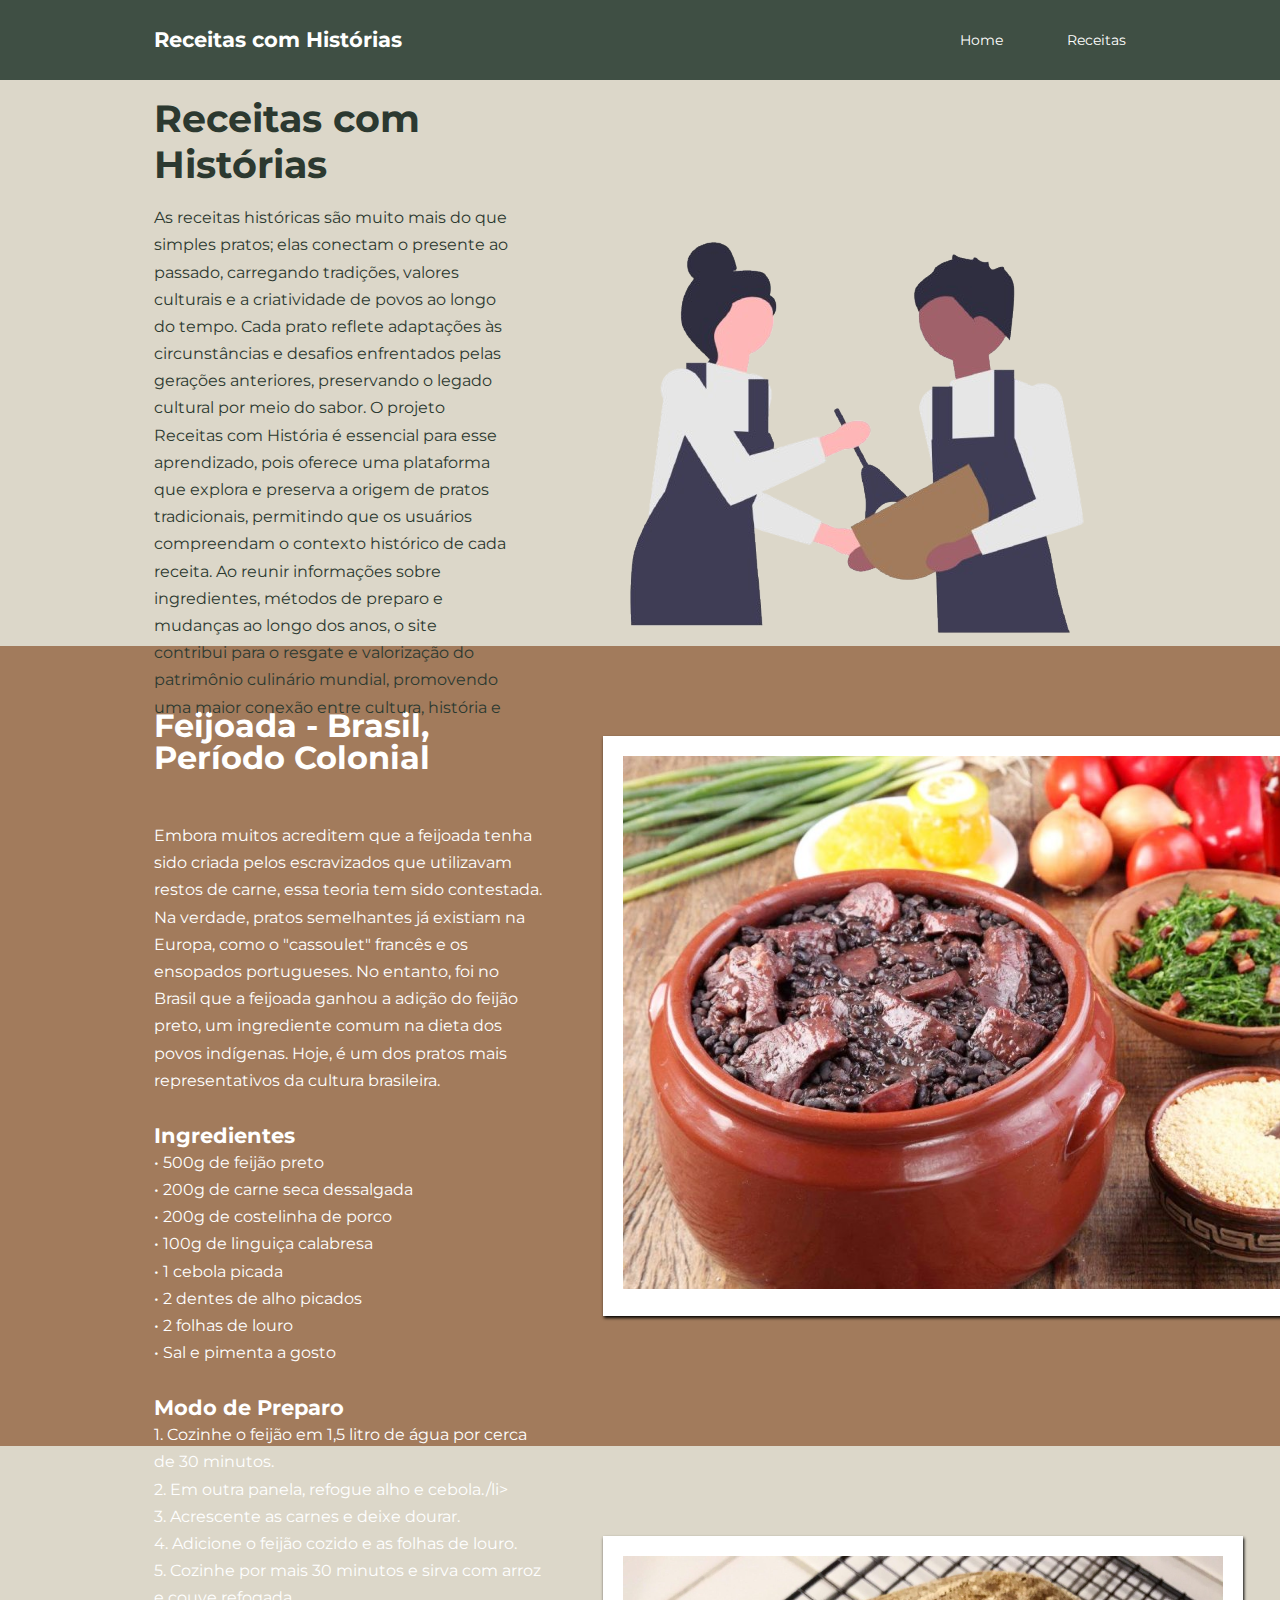
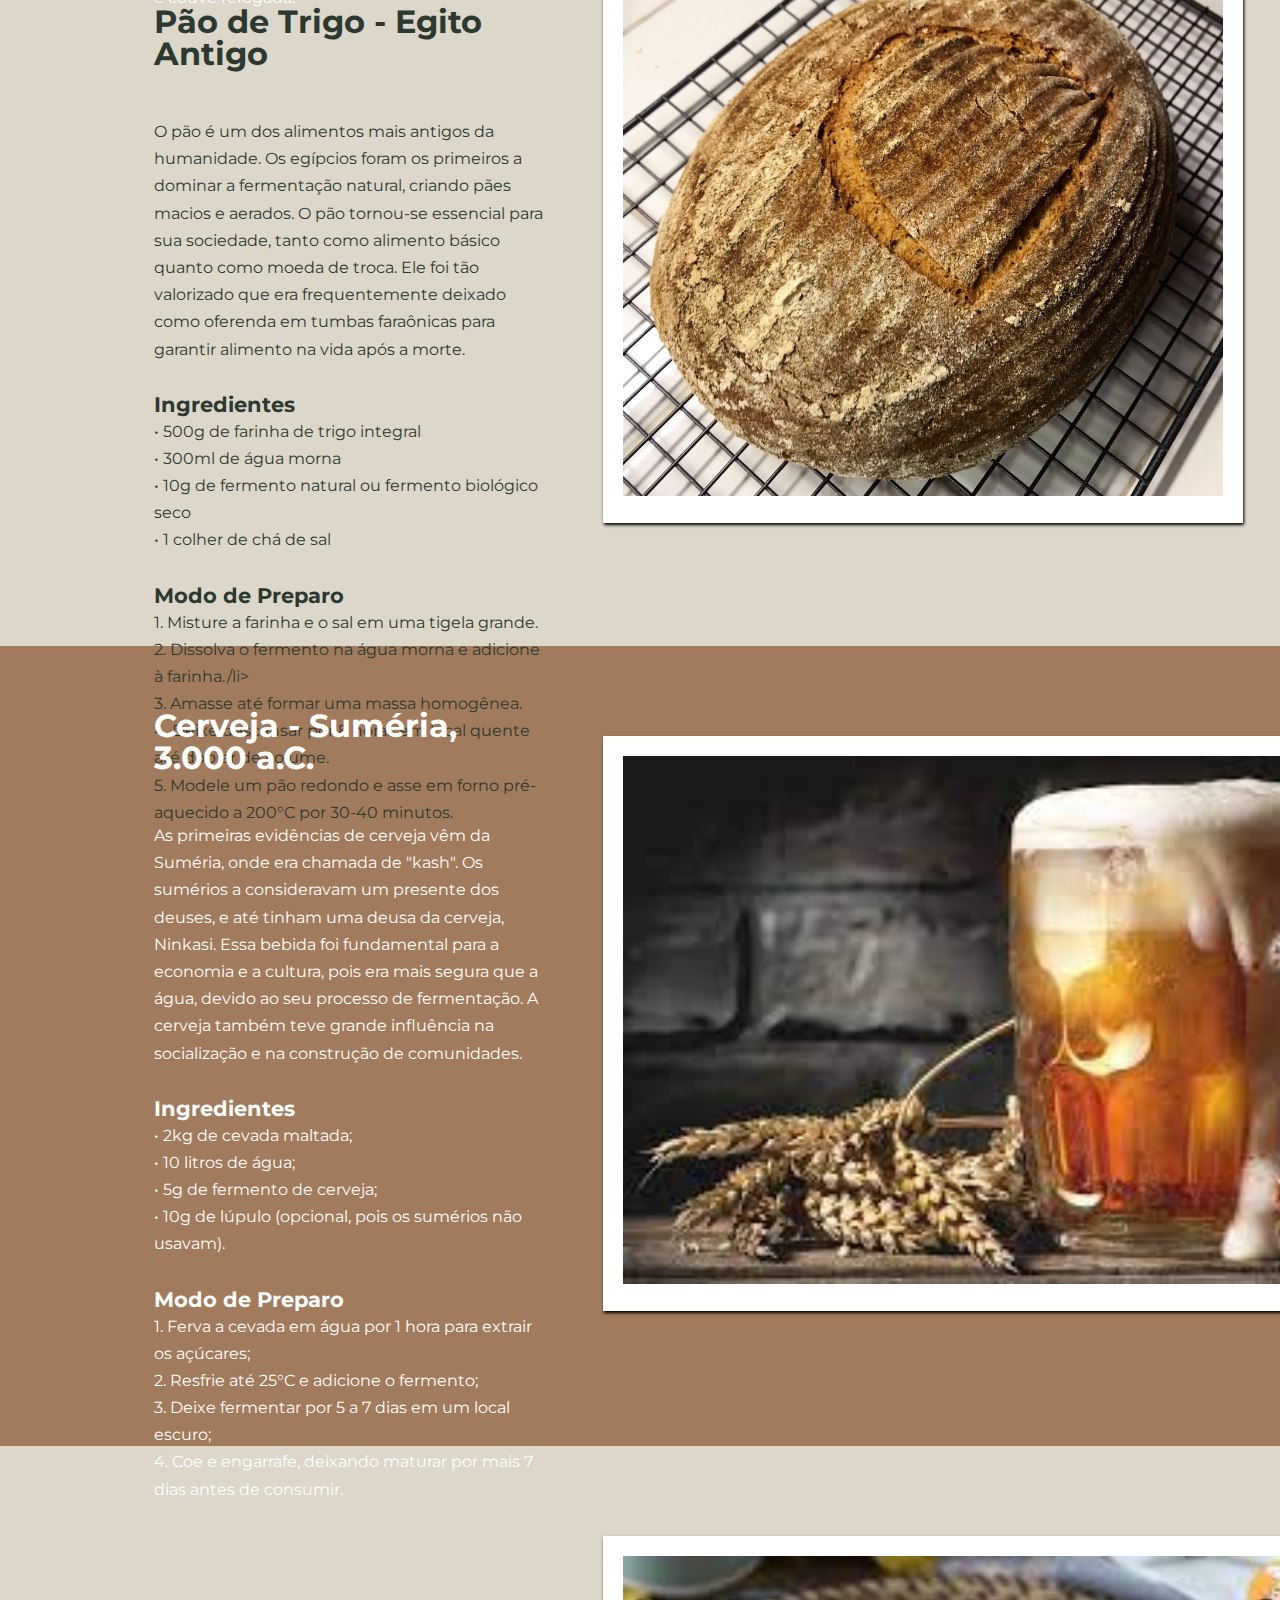
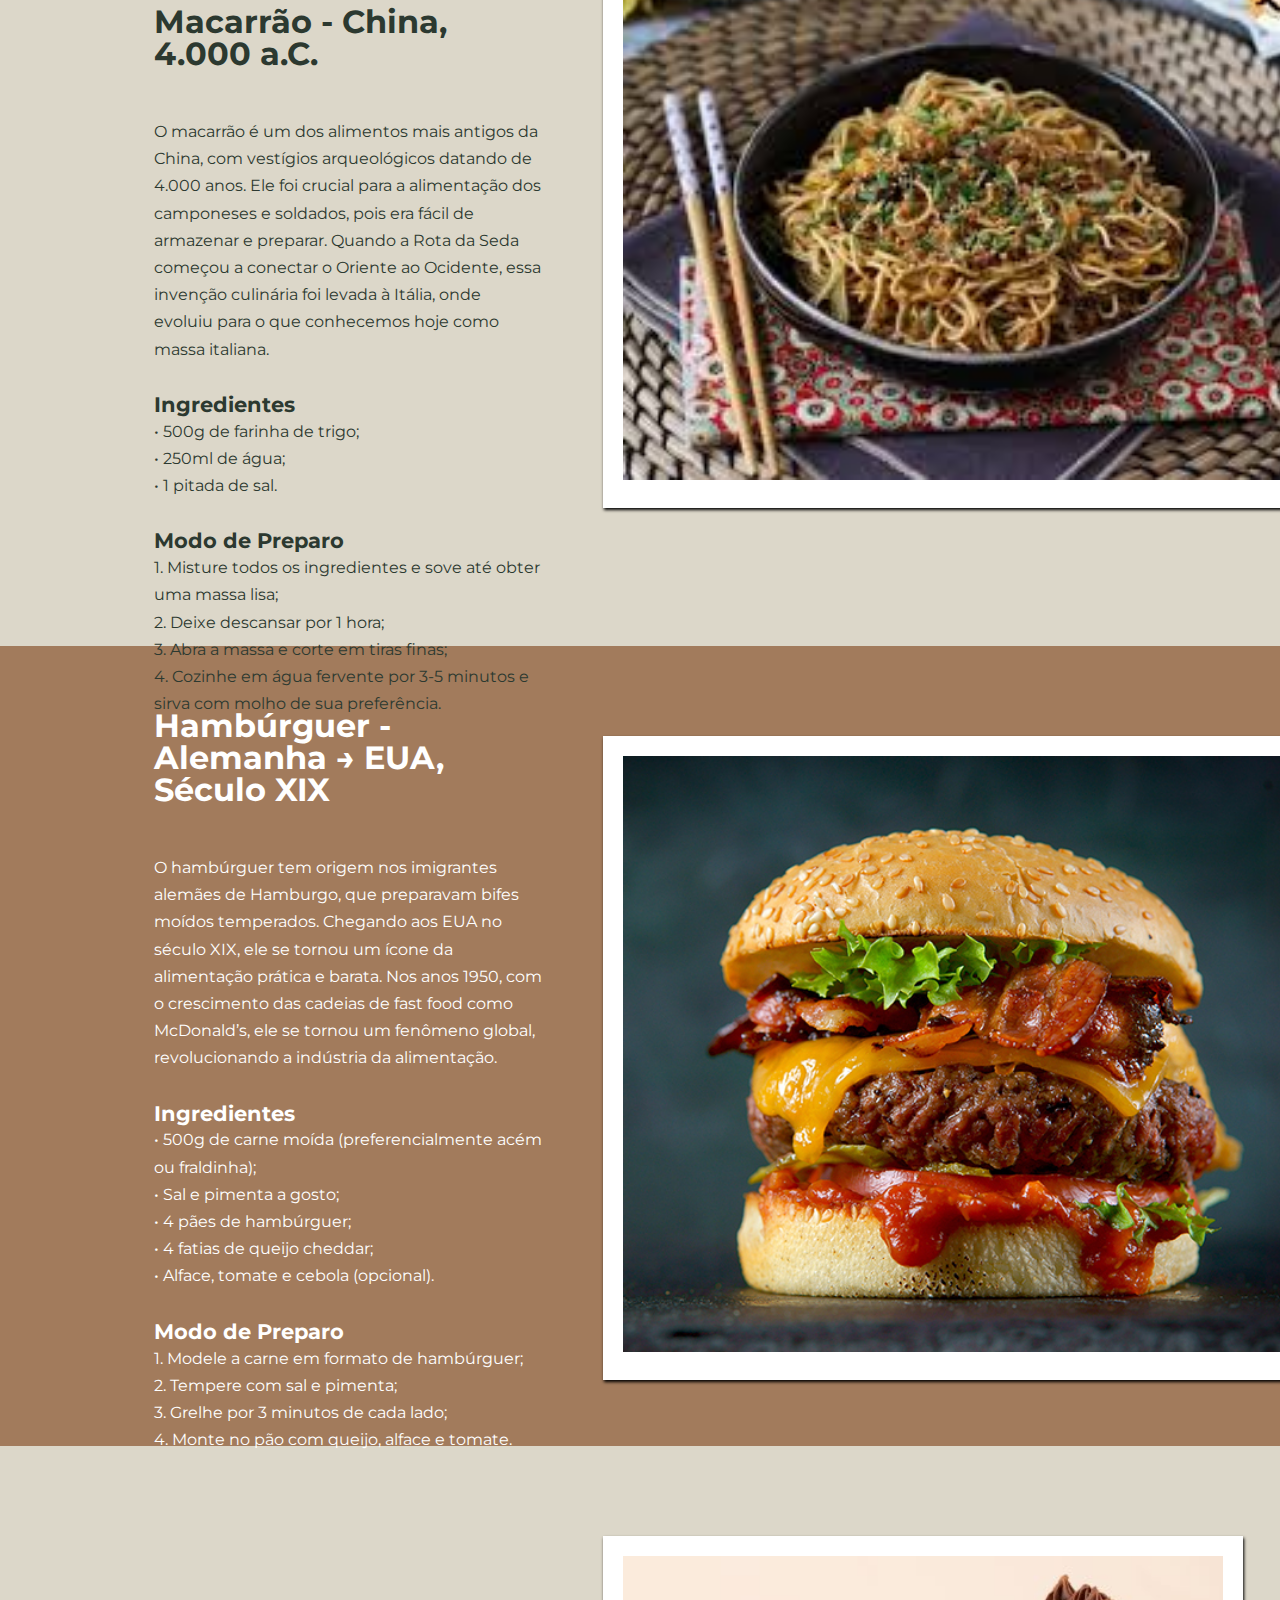
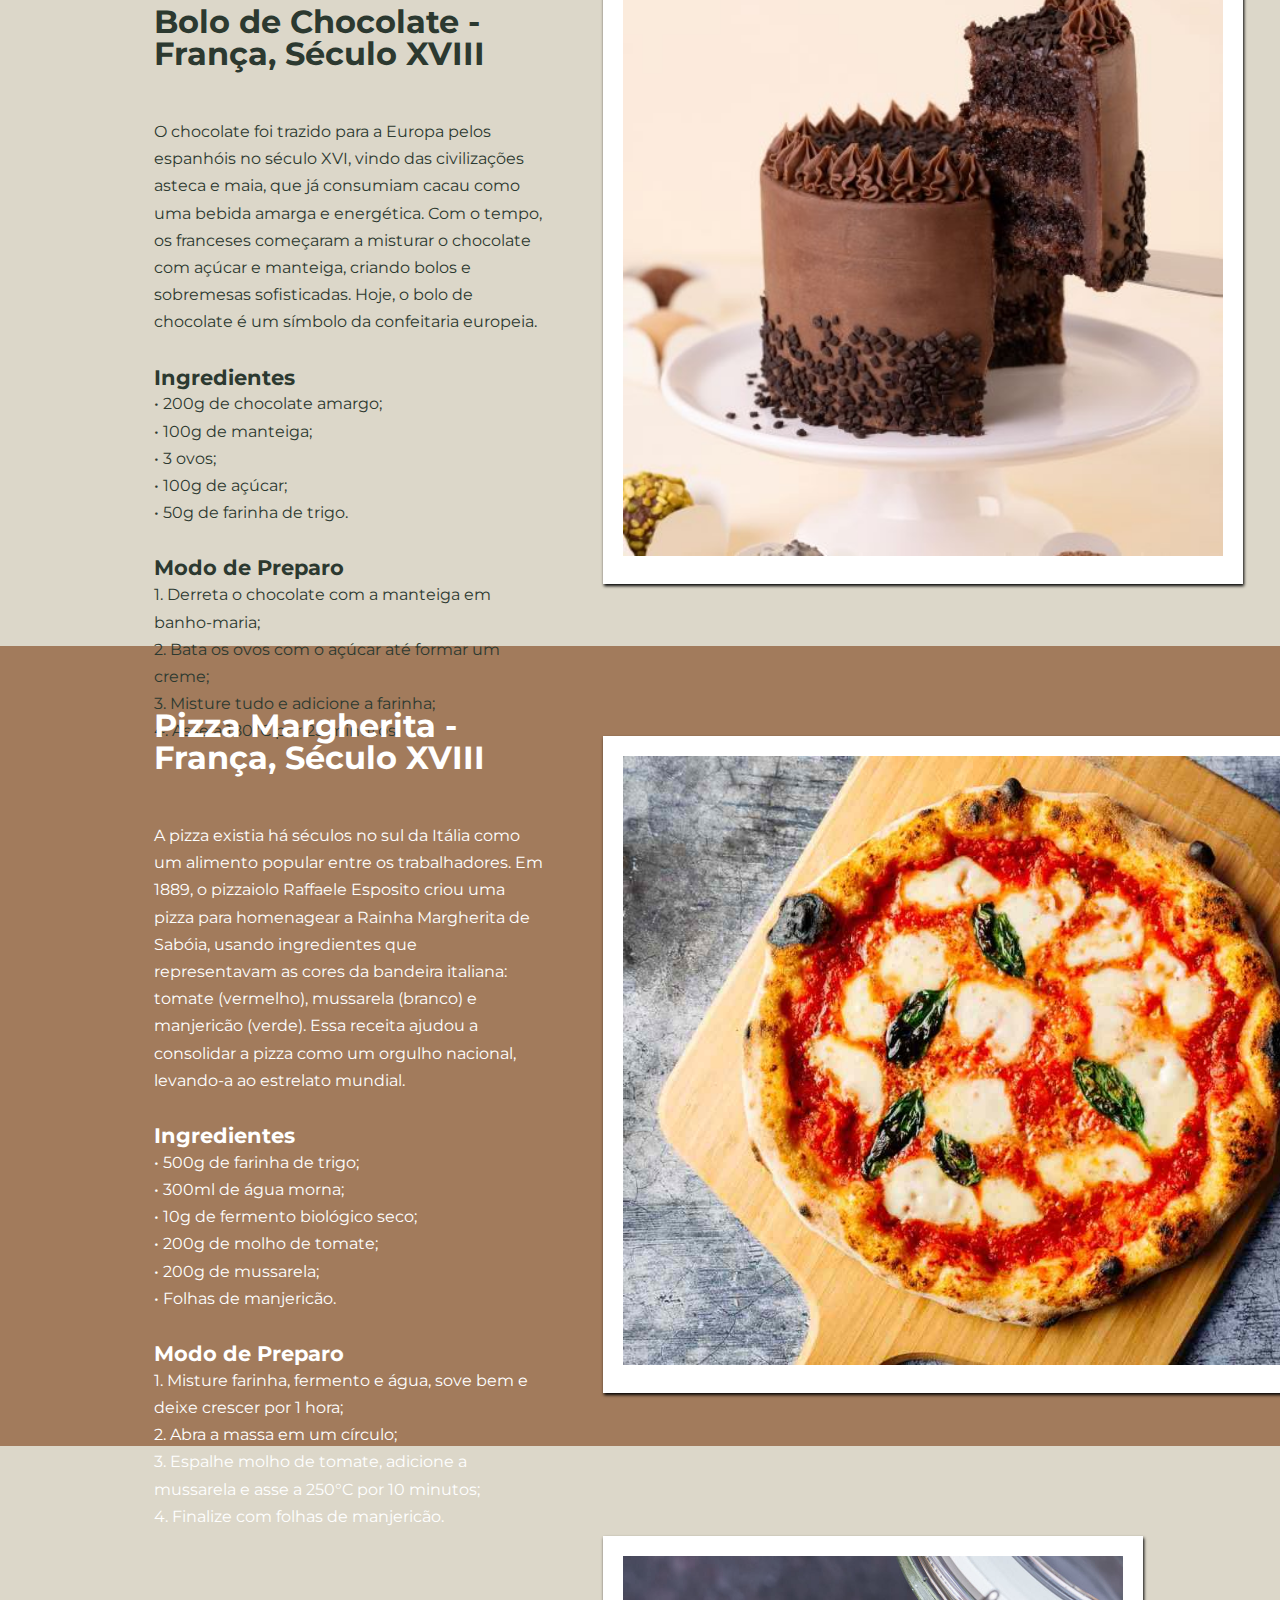
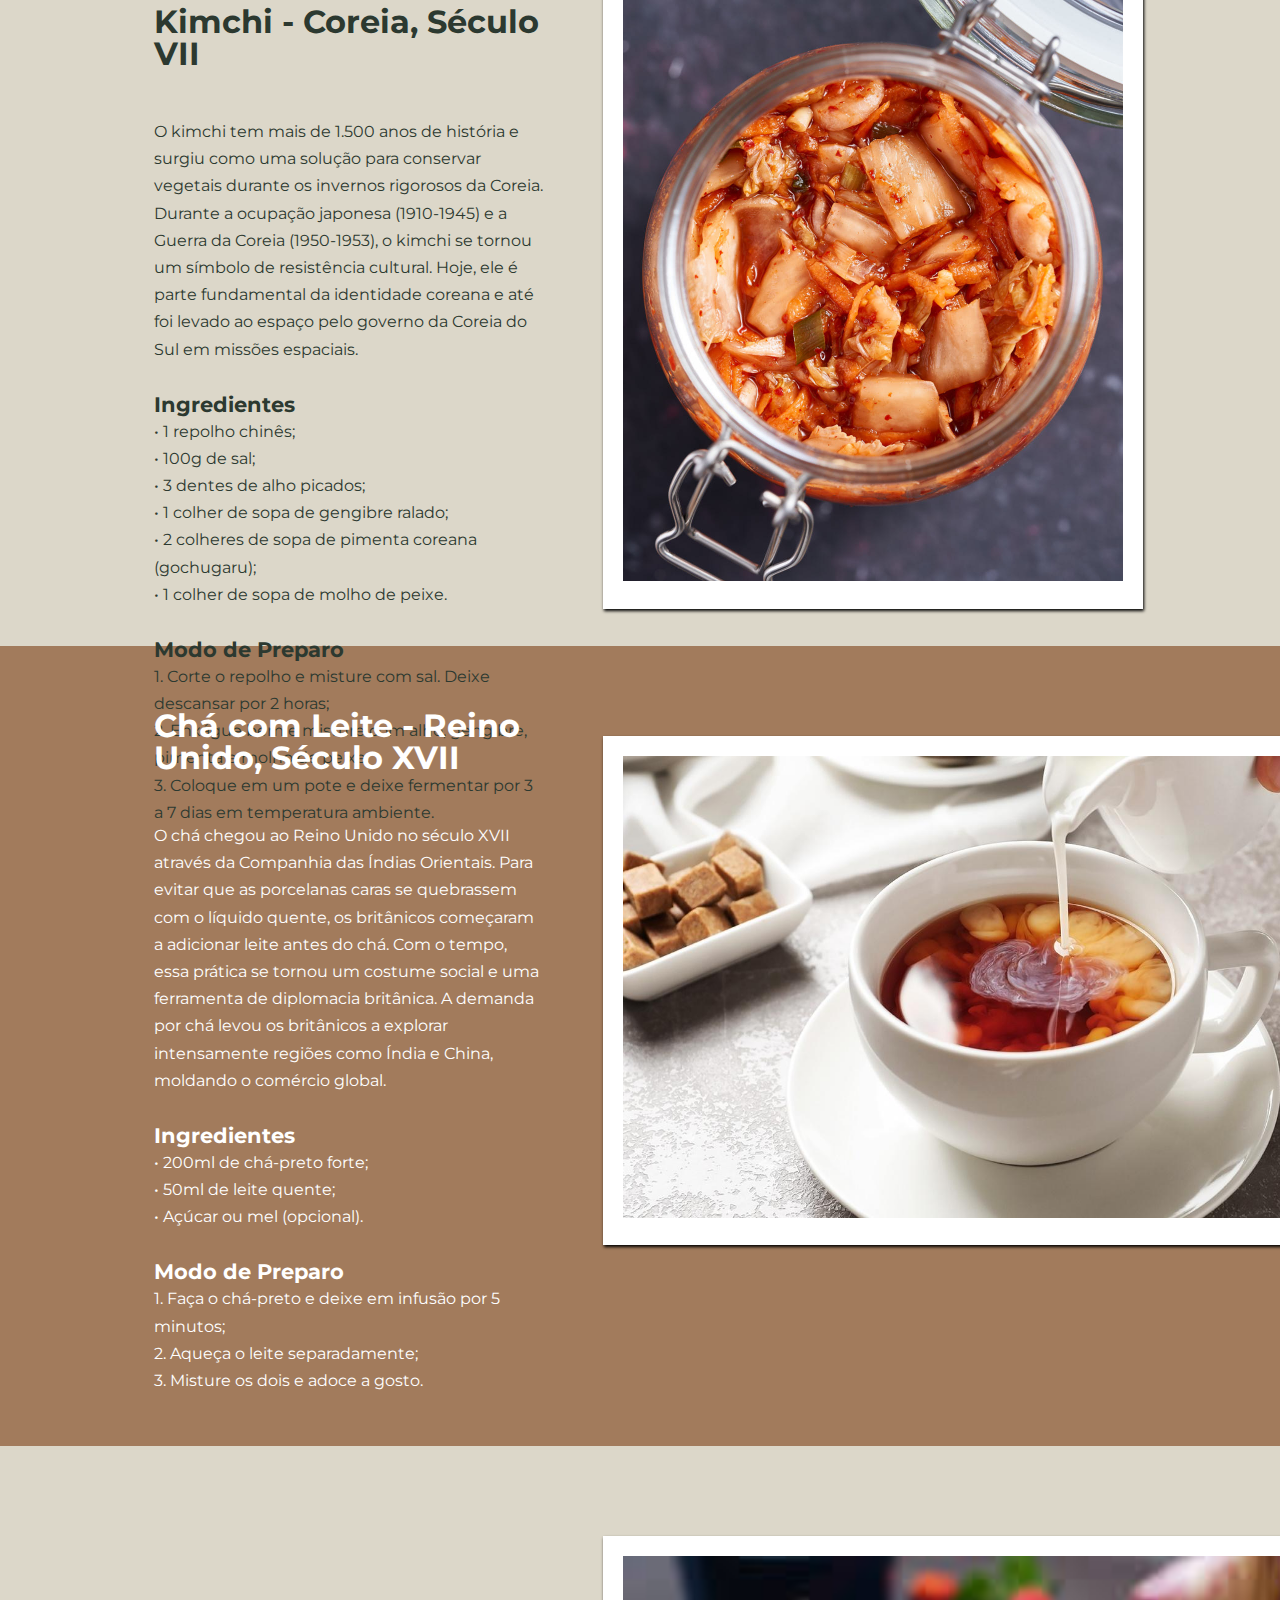
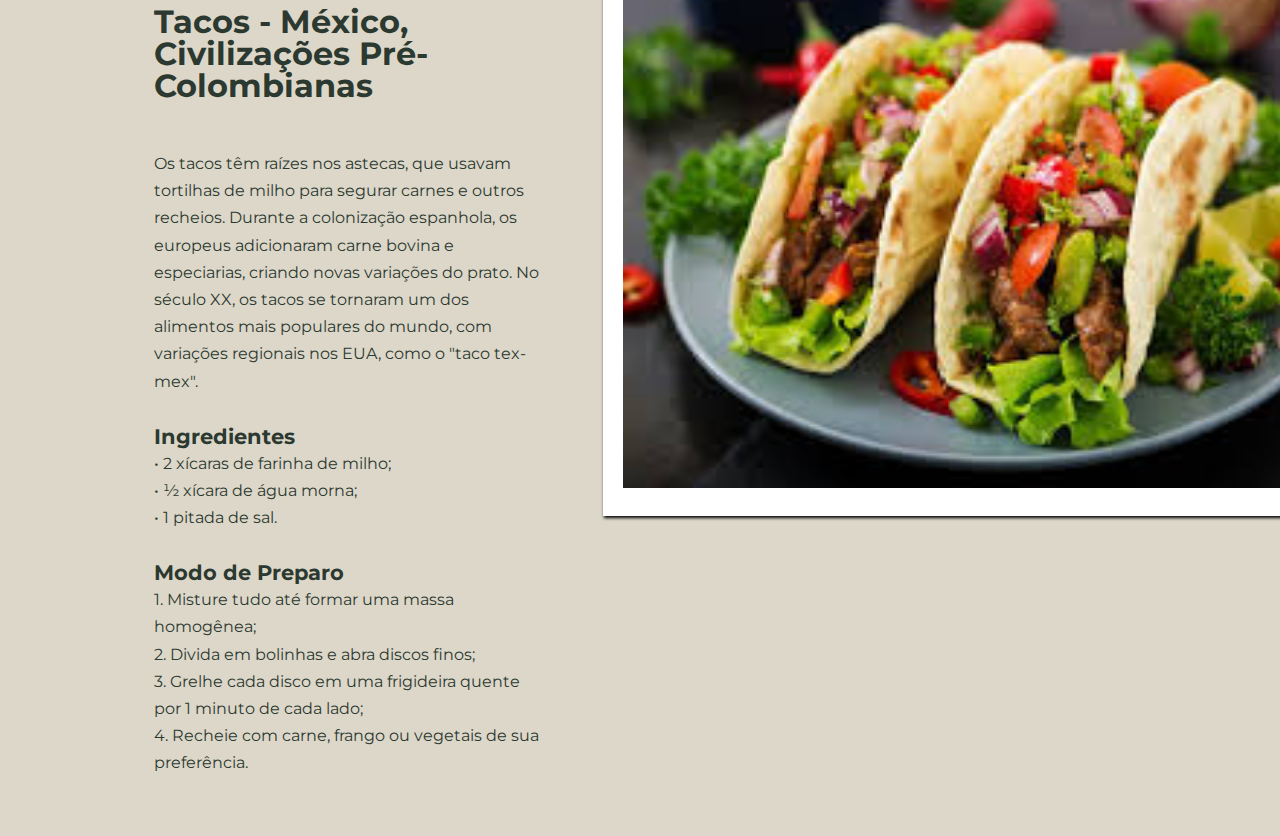
<file: 10_receitas_site/index.html>
<!DOCTYPE html>
<html lang="pt-br">
<head>
    <meta charset="UTF-8">
    <meta name="viewport" content="width=device-width, initial-scale=1.0">
    <link rel="stylesheet" href="style.css">
    <link href="https://fonts.googleapis.com/css2?family=Montserrat:ital,wght@0,100..900;1,100..900&display=swap" rel="stylesheet">
    <title>Receitas Históricas</title>
</head>
<body>
    <!-- START NAVBAR -->
    <nav>
        <div class="container nav-container">
            <a href="index.html"><h4>Receitas com Histórias</h4></a>
            <ul class="nav-menu">
                <li><a href="index.html">Home</a></li>
                <li><a href="#receitas">Receitas</a></li>
            </ul>
        </div>
    </nav>
    <!-- END NAVBAR -->

     <!-- START HEADER -->
     <header>
        <div class="container header-container">
            <div class="header-left">
                <h1>Receitas com Histórias</h1>
                <p>As receitas históricas são muito mais do que simples pratos; elas conectam o presente ao passado, carregando tradições, valores culturais e a criatividade de povos ao longo do tempo. Cada prato reflete adaptações às circunstâncias e desafios enfrentados pelas gerações anteriores, preservando o legado cultural por meio do sabor. O projeto Receitas com História é essencial para esse aprendizado, pois oferece uma plataforma que explora e preserva a origem de pratos tradicionais, permitindo que os usuários compreendam o contexto histórico de cada receita. Ao reunir informações sobre ingredientes, métodos de preparo e mudanças ao longo dos anos, o site contribui para o resgate e valorização do patrimônio culinário mundial, promovendo uma maior conexão entre cultura, história e gastronomia.</p> 
            </div>

            <div class="header-right">
                <div class="header-right-img">
                    <img src="cooking.png">
                </div>
            </div>
        </div>
    </header>
    <!-- END HEADER -->

    <!-- START RECEITAS -->
     <section class="receitas-1">
        <div class="container receitas-container">
            <div class="receita-left">
                <h2>Feijoada - Brasil, Período Colonial</h2>
                <p>Embora muitos acreditem que a feijoada tenha sido criada pelos escravizados que utilizavam restos de carne, essa teoria tem sido contestada. Na verdade, pratos semelhantes já existiam na Europa, como o "cassoulet" francês e os ensopados portugueses. No entanto, foi no Brasil que a feijoada ganhou a adição do feijão preto, um ingrediente comum na dieta dos povos indígenas. Hoje, é um dos pratos mais representativos da cultura brasileira.</p>
                <ul class="ingrediente">
                    <h4>Ingredientes</h4>
                    <li>• 500g de feijão preto</li>
                    <li>• 200g de carne seca dessalgada</li>
                    <li>• 200g de costelinha de porco</li>
                    <li>• 100g de linguiça calabresa</li>
                    <li>• 1 cebola picada</li>
                    <li>• 2 dentes de alho picados</li>
                    <li>• 2 folhas de louro</li>
                    <li>• Sal e pimenta a gosto</li>
                </ul>
                <ul class="preparo">
                    <h4>Modo de Preparo</h4>
                    <li>1. Cozinhe o feijão em 1,5 litro de água por cerca de 30 minutos.</li>
                    <li>2. Em outra panela, refogue alho e cebola./li>
                    <li>3. Acrescente as carnes e deixe dourar.</li>
                    <li>4. Adicione o feijão cozido e as folhas de louro.</li>
                    <li>5. Cozinhe por mais 30 minutos e sirva com arroz e couve refogada.</li>
                </ul>
            </div>
            <div class="receita-right">
                <figure class="feijoada">
                    <img src="Feijoada_01.jpg" width="800" alt="Feijoada">
                </figure>
            </div>
        </div>
     </section>

     <section class="receitas-2">
        <div class="container receitas-container">
            <div class="receita-left">
                <h2>Pão de Trigo - Egito Antigo</h2>
                <p>O pão é um dos alimentos mais antigos da humanidade. Os egípcios foram os primeiros a dominar a fermentação natural, criando pães macios e aerados. O pão tornou-se essencial para sua sociedade, tanto como alimento básico quanto como moeda de troca. Ele foi tão valorizado que era frequentemente deixado como oferenda em tumbas faraônicas para garantir alimento na vida após a morte.</p>
                <ul class="ingrediente">
                    <h4>Ingredientes</h4>
                    <li>• 500g de farinha de trigo integral</li>
                    <li>• 300ml de água morna</li>
                    <li>• 10g de fermento natural ou fermento biológico seco</li>
                    <li>• 1 colher de chá de sal</li>
                </ul>
                <ul class="preparo">
                    <h4>Modo de Preparo</h4>
                    <li>1. Misture a farinha e o sal em uma tigela grande.</li>
                    <li>2. Dissolva o fermento na água morna e adicione à farinha./li>
                    <li>3. Amasse até formar uma massa homogênea.</li>
                    <li>4. Deixe descansar por 8 horas em local quente até dobrar de volume.</li>
                    <li>5. Modele um pão redondo e asse em forno pré-aquecido a 200°C por 30-40 minutos.</li>
                </ul>
            </div>
            <div class="receita-right">
                <figure class="pao">
                    <img src="pao.jpg" width="600px" alt="Pão de Trigo">
                </figure>
            </div>
        </div>
     </section>

     <section class="receitas-1">
        <div class="container receitas-container">
            <div class="receita-left">
                <h2>Cerveja - Suméria, 3.000 a.C.</h2>
                <p>As primeiras evidências de cerveja vêm da Suméria, onde era chamada de "kash". Os sumérios a consideravam um presente dos deuses, e até tinham uma deusa da cerveja, Ninkasi. Essa bebida foi fundamental para a economia e a cultura, pois era mais segura que a água, devido ao seu processo de fermentação. A cerveja também teve grande influência na socialização e na construção de comunidades.</p>
                <ul class="ingrediente">
                    <h4>Ingredientes</h4>
                    <li>• 2kg de cevada maltada;</li>
                    <li>• 10 litros de água;</li>
                    <li>• 5g de fermento de cerveja;</li>
                    <li>• 10g de lúpulo (opcional, pois os sumérios não usavam).</li>
                </ul>
                <ul class="preparo">
                    <h4>Modo de Preparo</h4>
                    <li>1. Ferva a cevada em água por 1 hora para extrair os açúcares;</li>
                    <li>2. Resfrie até 25°C e adicione o fermento;</li>
                    <li>3. Deixe fermentar por 5 a 7 dias em um local escuro;</li>
                    <li>4. Coe e engarrafe, deixando maturar por mais 7 dias antes de consumir.</li>
                </ul>
            </div>
            <div class="receita-right">
                <figure class="cerveja">
                    <img src="cerveja.jpg" width="800" alt="Cerveja">
                </figure>
            </div>
        </div>
     </section>

     <section class="receitas-2">
        <div class="container receitas-container">
            <div class="receita-left">
                <h2>Macarrão - China, 4.000 a.C.</h2>
                <p>O macarrão é um dos alimentos mais antigos da China, com vestígios arqueológicos datando de 4.000 anos. Ele foi crucial para a alimentação dos camponeses e soldados, pois era fácil de armazenar e preparar. Quando a Rota da Seda começou a conectar o Oriente ao Ocidente, essa invenção culinária foi levada à Itália, onde evoluiu para o que conhecemos hoje como massa italiana.</p>
                <ul class="ingrediente">
                    <h4>Ingredientes</h4>
                    <li>• 500g de farinha de trigo;</li>
                    <li>• 250ml de água;</li>
                    <li>• 1 pitada de sal.</li>
                </ul>
                <ul class="preparo">
                    <h4>Modo de Preparo</h4>
                    <li>1. Misture todos os ingredientes e sove até obter uma massa lisa;</li>
                    <li>2. Deixe descansar por 1 hora;</li>
                    <li>3. Abra a massa e corte em tiras finas;</li>
                    <li>4. Cozinhe em água fervente por 3-5 minutos e sirva com molho de sua preferência.</li>
                </ul>
            </div>
            <div class="receita-right">
                <figure class="macarrao">
                    <img src="macarrao.jpg" width="700px" alt="Macarrão">
                </figure>
            </div>
        </div>
     </section>

     <section class="receitas-1">
        <div class="container receitas-container">
            <div class="receita-left">
                <h2>Hambúrguer - Alemanha → EUA, Século XIX</h2>
                <p>O hambúrguer tem origem nos imigrantes alemães de Hamburgo, que preparavam bifes moídos temperados. Chegando aos EUA no século XIX, ele se tornou um ícone da alimentação prática e barata. Nos anos 1950, com o crescimento das cadeias de fast food como McDonald’s, ele se tornou um fenômeno global, revolucionando a indústria da alimentação.</p>
                <ul class="ingrediente">
                    <h4>Ingredientes</h4>
                    <li>• 500g de carne moída (preferencialmente acém ou fraldinha);</li>
                    <li>• Sal e pimenta a gosto;</li>
                    <li>• 4 pães de hambúrguer;</li>
                    <li>• 4 fatias de queijo cheddar;</li>
                    <li>• Alface, tomate e cebola (opcional).</li>
                </ul>
                <ul class="preparo">
                    <h4>Modo de Preparo</h4>
                    <li>1. Modele a carne em formato de hambúrguer;</li>
                    <li>2. Tempere com sal e pimenta;</li>
                    <li>3. Grelhe por 3 minutos de cada lado;</li>
                    <li>4. Monte no pão com queijo, alface e tomate.</li>
                </ul>
            </div>
            <div class="receita-right">
                <figure class="hamburguer">
                    <img src="hamburguer.jpg" width="700" alt="Hambúrguer">
                </figure>
            </div>
        </div>
     </section>

     <section class="receitas-2">
        <div class="container receitas-container">
            <div class="receita-left">
                <h2>Bolo de Chocolate - França, Século XVIII</h2>
                <p>O chocolate foi trazido para a Europa pelos espanhóis no século XVI, vindo das civilizações asteca e maia, que já consumiam cacau como uma bebida amarga e energética. Com o tempo, os franceses começaram a misturar o chocolate com açúcar e manteiga, criando bolos e sobremesas sofisticadas. Hoje, o bolo de chocolate é um símbolo da confeitaria europeia.</p>
                <ul class="ingrediente">
                    <h4>Ingredientes</h4>
                    <li>• 200g de chocolate amargo;</li>
                    <li>• 100g de manteiga;</li>
                    <li>• 3 ovos;</li>
                    <li>• 100g de açúcar;</li>
                    <li>• 50g de farinha de trigo.</li>
                </ul>
                <ul class="preparo">
                    <h4>Modo de Preparo</h4>
                    <li>1. Derreta o chocolate com a manteiga em banho-maria;</li>
                    <li>2. Bata os ovos com o açúcar até formar um creme;</li>
                    <li>3. Misture tudo e adicione a farinha;</li>
                    <li>4. Asse a 180°C por 25 minutos.</li>
                </ul>
            </div>
            <div class="receita-right">
                <figure class="bolo">
                    <img src="bolo.jpg" width="600px" alt="Bolo de Chocolate">
                </figure>
            </div>
        </div>
     </section>

     <section class="receitas-1">
        <div class="container receitas-container">
            <div class="receita-left">
                <h2>Pizza Margherita - França, Século XVIII</h2>
                <p>A pizza existia há séculos no sul da Itália como um alimento popular entre os trabalhadores. Em 1889, o pizzaiolo Raffaele Esposito criou uma pizza para homenagear a Rainha Margherita de Sabóia, usando ingredientes que representavam as cores da bandeira italiana: tomate (vermelho), mussarela (branco) e manjericão (verde). Essa receita ajudou a consolidar a pizza como um orgulho nacional, levando-a ao estrelato mundial.</p>
                <ul class="ingrediente">
                    <h4>Ingredientes</h4>
                    <li>• 500g de farinha de trigo;</li>
                    <li>• 300ml de água morna;</li>
                    <li>• 10g de fermento biológico seco;</li>
                    <li>• 200g de molho de tomate;</li>
                    <li>• 200g de mussarela;</li>
                    <li>• Folhas de manjericão.</li>
                </ul>
                <ul class="preparo">
                    <h4>Modo de Preparo</h4>
                    <li>1. Misture farinha, fermento e água, sove bem e deixe crescer por 1 hora;</li>
                    <li>2. Abra a massa em um círculo;</li>
                    <li>3. Espalhe molho de tomate, adicione a mussarela e asse a 250°C por 10 minutos;</li>
                    <li>4. Finalize com folhas de manjericão.</li>
                </ul>
            </div>
            <div class="receita-right">
                <figure class="pizza">
                    <img src="pizza.jpg" width="800" alt="Pizza Margherita">
                </figure>
            </div>
        </div>
     </section>

     <section class="receitas-2">
        <div class="container receitas-container">
            <div class="receita-left">
                <h2>Kimchi - Coreia, Século VII</h2>
                <p>O kimchi tem mais de 1.500 anos de história e surgiu como uma solução para conservar vegetais durante os invernos rigorosos da Coreia. Durante a ocupação japonesa (1910-1945) e a Guerra da Coreia (1950-1953), o kimchi se tornou um símbolo de resistência cultural. Hoje, ele é parte fundamental da identidade coreana e até foi levado ao espaço pelo governo da Coreia do Sul em missões espaciais.</p>
                <ul class="ingrediente">
                    <h4>Ingredientes</h4>
                    <li>• 1 repolho chinês;</li>
                    <li>• 100g de sal;</li>
                    <li>• 3 dentes de alho picados;</li>
                    <li>• 1 colher de sopa de gengibre ralado;</li>
                    <li>• 2 colheres de sopa de pimenta coreana (gochugaru);</li>
                    <li>• 1 colher de sopa de molho de peixe.</li>
                </ul>
                <ul class="preparo">
                    <h4>Modo de Preparo</h4>
                    <li>1. Corte o repolho e misture com sal. Deixe descansar por 2 horas;</li>
                    <li>2. Enxágue bem e misture com alho, gengibre, pimenta e molho de peixe;</li>
                    <li>3. Coloque em um pote e deixe fermentar por 3 a 7 dias em temperatura ambiente.</li>
                </ul>
            </div>
            <div class="receita-right">
                <figure class="kimchi">
                    <img src="kimchi.jpg" width="500px" alt="Kimchi">
                </figure>
            </div>
        </div>
     </section>

     <section class="receitas-1">
        <div class="container receitas-container">
            <div class="receita-left">
                <h2>Chá com Leite - Reino Unido, Século XVII</h2>
                <p>O chá chegou ao Reino Unido no século XVII através da Companhia das Índias Orientais. Para evitar que as porcelanas caras se quebrassem com o líquido quente, os britânicos começaram a adicionar leite antes do chá. Com o tempo, essa prática se tornou um costume social e uma ferramenta de diplomacia britânica. A demanda por chá levou os britânicos a explorar intensamente regiões como Índia e China, moldando o comércio global.</p>
                <ul class="ingrediente">
                    <h4>Ingredientes</h4>
                    <li>• 200ml de chá-preto forte;</li>
                    <li>• 50ml de leite quente;</li>
                    <li>• Açúcar ou mel (opcional).</li>
                </ul>
                <ul class="preparo">
                    <h4>Modo de Preparo</h4>
                    <li>1. Faça o chá-preto e deixe em infusão por 5 minutos;</li>
                    <li>2. Aqueça o leite separadamente;</li>
                    <li>3. Misture os dois e adoce a gosto.</li>
                </ul>
            </div>
            <div class="receita-right">
                <figure class="cha">
                    <img src="cha.jpg" width="800" alt="Chá com Leite">
                </figure>
            </div>
        </div>
     </section>

     <section class="receitas-2">
        <div class="container receitas-container">
            <div class="receita-left">
                <h2>Tacos - México, Civilizações Pré-Colombianas</h2>
                <p>Os tacos têm raízes nos astecas, que usavam tortilhas de milho para segurar carnes e outros recheios. Durante a colonização espanhola, os europeus adicionaram carne bovina e especiarias, criando novas variações do prato. No século XX, os tacos se tornaram um dos alimentos mais populares do mundo, com variações regionais nos EUA, como o "taco tex-mex".</p>
                <ul class="ingrediente">
                    <h4>Ingredientes</h4>
                    <li>• 2 xícaras de farinha de milho;</li>
                    <li>• ½ xícara de água morna;</li>
                    <li>• 1 pitada de sal.</li>
                </ul>
                <ul class="preparo">
                    <h4>Modo de Preparo</h4>
                    <li>1. Misture tudo até formar uma massa homogênea;</li>
                    <li>2. Divida em bolinhas e abra discos finos;</li>
                    <li>3. Grelhe cada disco em uma frigideira quente por 1 minuto de cada lado;</li>
                    <li>4. Recheie com carne, frango ou vegetais de sua preferência.</li>
                </ul>
            </div>
            <div class="receita-right">
                <figure class="tacos">
                    <img src="taco.jpg" width="800px" alt="Tacos">
                </figure>
            </div>
        </div>
     </section>
    <!-- END RECEITAS -->
</body>
</html>
</file>
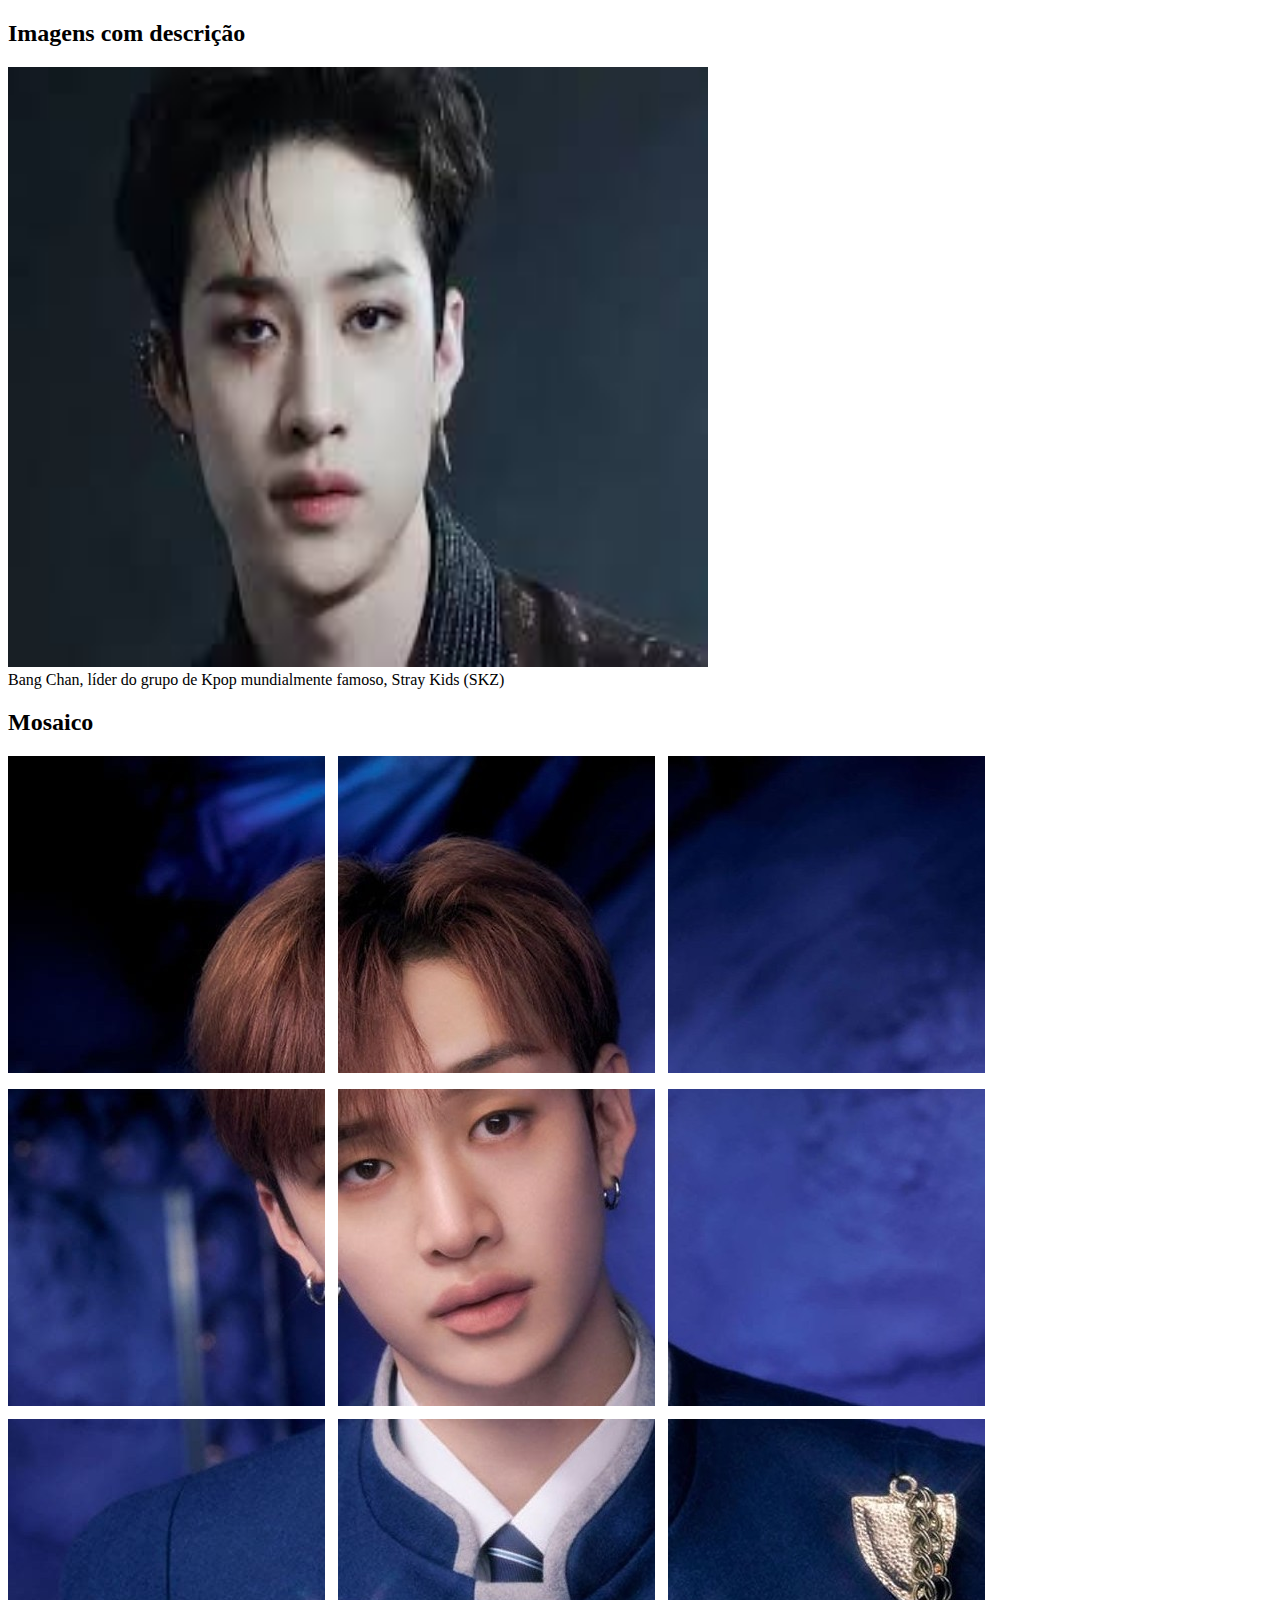
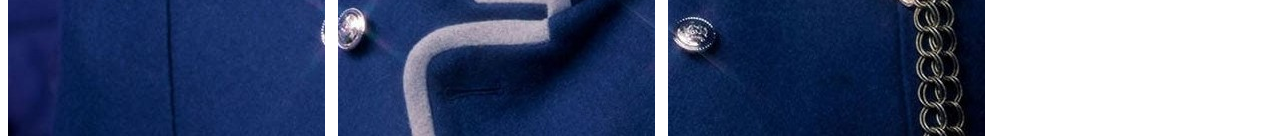
<file: ativ-imagem/index.html>
<!DOCTYPE html>
<html lang="pt-br">
<head>
    <meta charset="UTF-8">
    <meta name="viewport" content="width=device-width, initial-scale=1.0">
    <title>Imagens</title>
</head>
<body>
    <div>
        <h2>Imagens com descrição</h2>
        <img src="bang.jpg" alt="Bang Chan" style="height: 600px; width: 700px;">
        <figcaption>Bang Chan, líder do grupo de Kpop mundialmente famoso, Stray Kids (SKZ)</figcaption>
    </div>
    <div class="mosaico" style="position: absolute;">
        <h2>Mosaico</h2>
        
        <img src="9.jpg" style="position: absolute;">
        <img src="8.jpg" style="position: absolute; left: 330px;">
        <img src="7.jpg" style="position: absolute; left: 660px;">
        
        <img src="6.jpg" style="position: absolute; top: 400px;">
        <img src="5.jpg" style="position: absolute; top: 400px; left: 330px;" >
        <img src="4.jpg" style="position: absolute; top: 400px; left: 660px;">
        
        <img src="3.jpg" style="position: absolute; top: 730px;">
        <img src="2.jpg" style="position: absolute; top: 730px; left: 330px;">
        <img src="1.jpg" style="position: absolute; top: 730px; left: 660px;">
    </div>
</body>
</html>
</file>
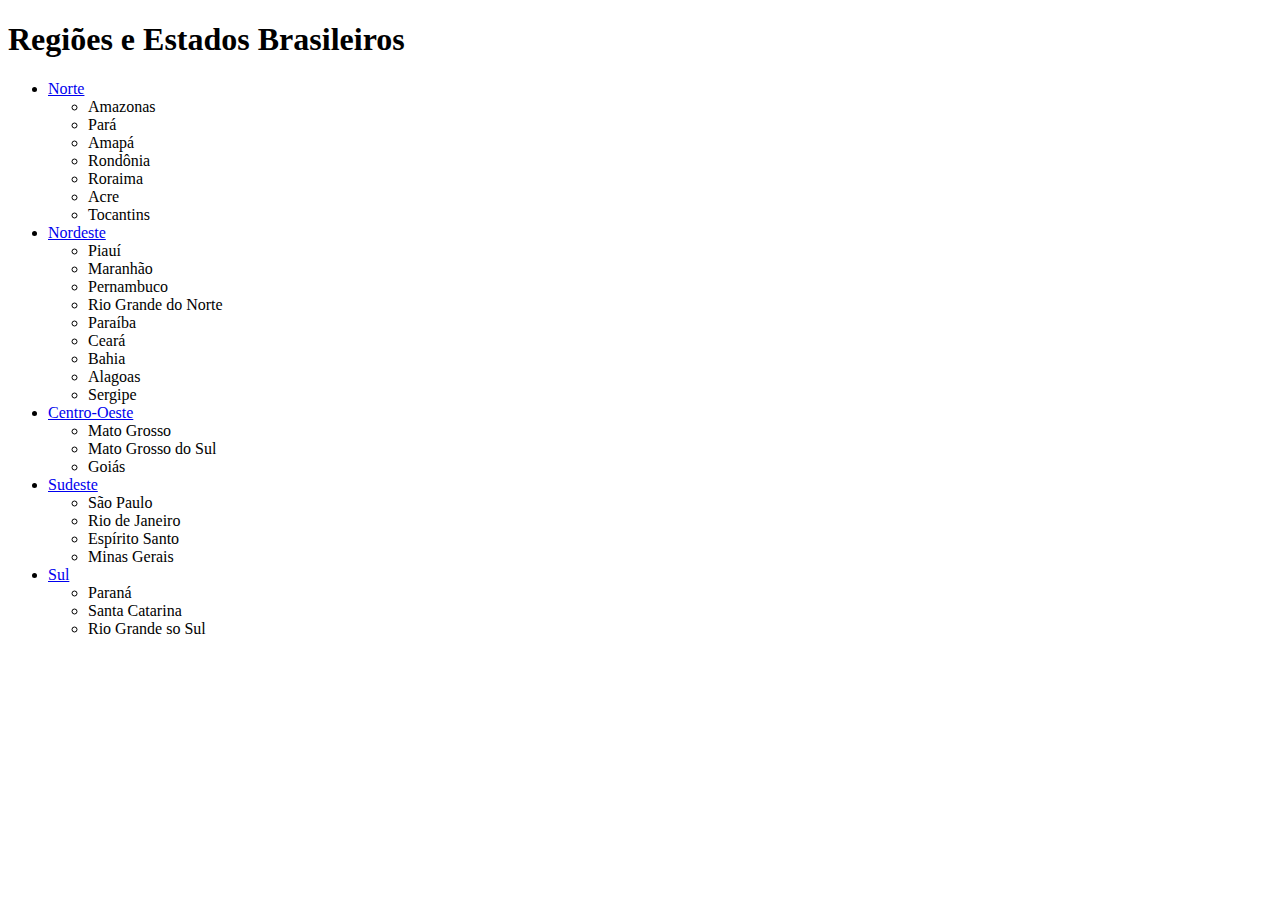
<file: Regiao-Estado/index.html>
<!DOCTYPE html>
<html lang="en">
<head>
    <meta charset="UTF-8">
    <meta name="viewport" content="width=device-width, initial-scale=1.0">
    <title>Regiões e Estados Brasileiros</title>
</head>
<body>
    <header>
        <h1>Regiões e Estados Brasileiros</h1>
    </header>
    <ul>
        <li>
            <a href="#norte">Norte</a>
            <ul>
                <li>Amazonas</li>
                <li>Pará</li>
                <li>Amapá</li>
                <li>Rondônia</li>
                <li>Roraima</li>
                <li>Acre</li>
                <li>Tocantins</li>
            </ul>
        </li>

        <li>
            <a href="#nordeste">Nordeste</a>
            <ul>
                <li>Piauí</li>
                <li>Maranhão</li>
                <li>Pernambuco</li>
                <li>Rio Grande do Norte</li>
                <li>Paraíba</li>
                <li>Ceará</li>
                <li>Bahia</li>
                <li>Alagoas</li>
                <li>Sergipe</li>
            </ul>
        </li>

        <li>
            <a href="#centro-oeste">Centro-Oeste</a>
            <ul>
                <li>Mato Grosso</li>
                <li>Mato Grosso do Sul</li>
                <li>Goiás</li>
            </ul>
        </li>
        
        <li>
            <a href="#sudeste">Sudeste</a>
            <ul>
                <li>São Paulo</li>
                <li>Rio de Janeiro</li>
                <li>Espírito Santo</li>
                <li>Minas Gerais</li>
            </ul>
        </li>
        
        <li>
            <a href="#sul">Sul</a>
            <ul>
                <li>Paraná</li>
                <li>Santa Catarina</li>
                <li>Rio Grande so Sul</li>
            </ul>
        </li>
    </ul>
</body>
</html>
</file>
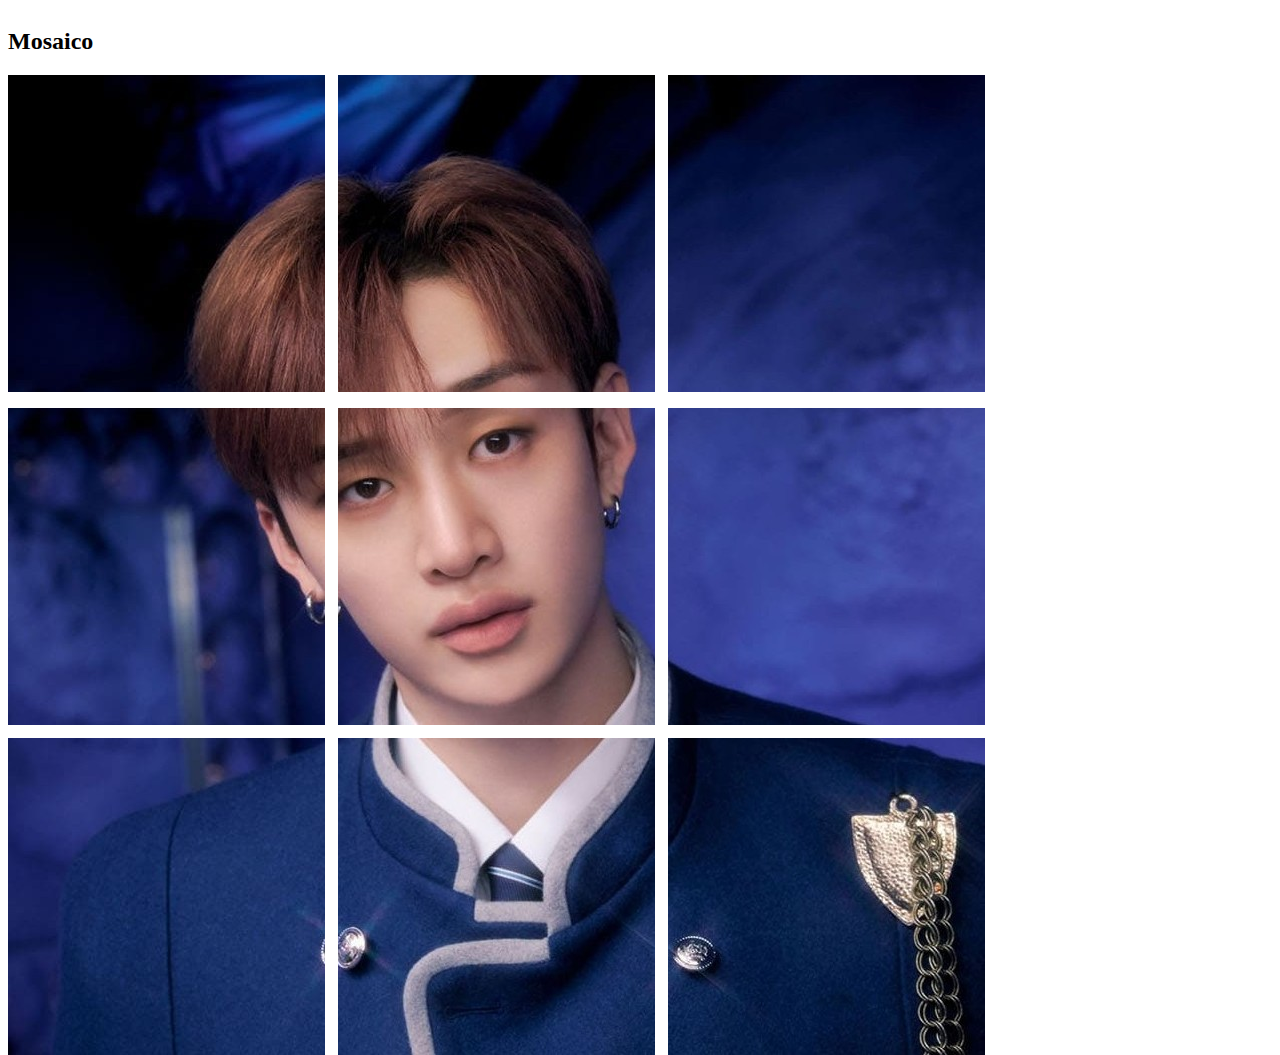
<file: ativ-imagem/mosaico.html>
<!DOCTYPE html>
<html lang="pt-br">
<head>
    <meta charset="UTF-8">
    <meta name="viewport" content="width=device-width, initial-scale=1.0">
    <title>Imagens</title>
</head>
<body>
    <div class="mosaico" style="position: absolute;">
        <h2>Mosaico</h2>
        
        <img src="9.jpg" style="position: absolute;">
        <img src="8.jpg" style="position: absolute; left: 330px;">
        <img src="7.jpg" style="position: absolute; left: 660px;">
        
        <img src="6.jpg" style="position: absolute; top: 400px;">
        <img src="5.jpg" style="position: absolute; top: 400px; left: 330px;" >
        <img src="4.jpg" style="position: absolute; top: 400px; left: 660px;">
        
        <img src="3.jpg" style="position: absolute; top: 730px;">
        <img src="2.jpg" style="position: absolute; top: 730px; left: 330px;">
        <img src="1.jpg" style="position: absolute; top: 730px; left: 660px;">
    </div>
</body>
</html>
</file>
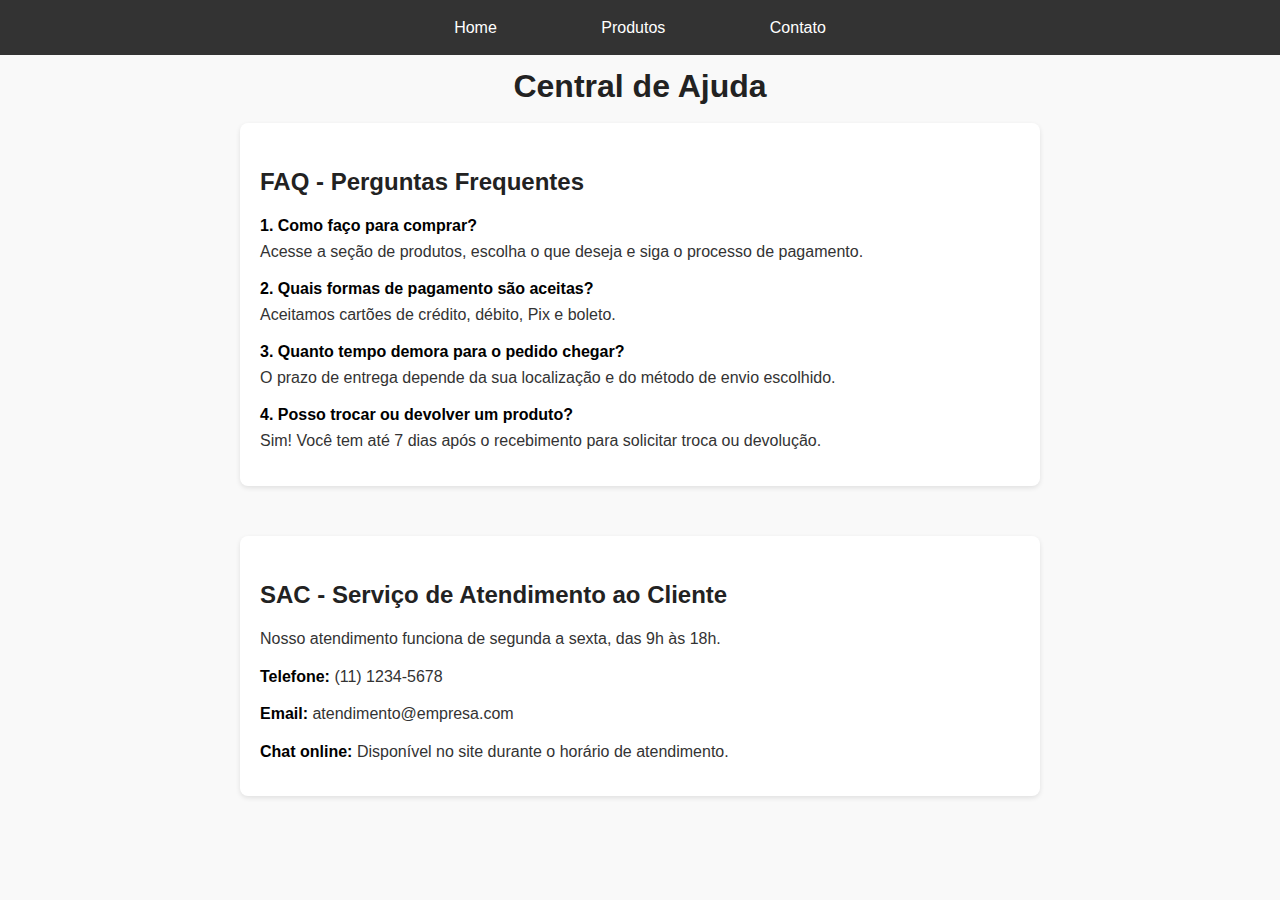
<file: Atividade_Loja/FaqSaq.html>
<!DOCTYPE html>
<html lang="pt-br">
<head>
    <meta charset="UTF-8">
    <meta name="viewport" content="width=device-width, initial-scale=1.0">
    <title>FAQ e SAQ</title>
</head>
<head>
    <style>
        body {
          margin: 0;
          padding: 40px 20px;
          font-family: Arial, sans-serif;
          background-color: #f9f9f9;
          color: #333;
          line-height: 1.6;
          max-width: 800px;
          margin-left: auto;
          margin-right: auto;
        }
    
        h1, h2 {
          color: #222;
          margin-bottom: 10px;
        }

        h1 {
          display: flex;
          align-items: center;
          justify-content: center;
        }
    
        section {
          margin-bottom: 50px;
          background-color: #fff;
          padding: 20px;
          border-radius: 8px;
          box-shadow: 0 2px 5px rgba(0,0,0,0.1);
        }
    
        p {
          margin: 12px 0;
        }
    
        strong {
          color: #000;
        }

        /* NAVBAR */
        .navbar {
            background-color: #333;
            width: 100%;
            height: 55px;
            position: fixed;
            top: 0;
            left: 0;
            display: flex;
            justify-content: space-around;
            align-items: center;
        }

        .nav-links a {
            color: white;
            text-decoration: none;
            font-size: 16px;
            transition: color 0.3s;
            padding: 50px;
        }

        .nav-links a:hover {
            color: #c0d0d4;
        }
    </style>
</head>
<body>
    <nav class="navbar">
        <div class="nav-links">
            <a href="#">Home</a>
            <a href="index.html">Produtos</a>
            <a href="#">Contato</a>
        </div>
    </nav>

    <h1>Central de Ajuda</h1>

    <!-- Seção FAQ -->
    <section id="faq">
      <h2>FAQ - Perguntas Frequentes</h2>
  
      <p><strong>1. Como faço para comprar?</strong><br>
        Acesse a seção de produtos, escolha o que deseja e siga o processo de pagamento.</p>
  
      <p><strong>2. Quais formas de pagamento são aceitas?</strong><br>
        Aceitamos cartões de crédito, débito, Pix e boleto.</p>
  
      <p><strong>3. Quanto tempo demora para o pedido chegar?</strong><br>
        O prazo de entrega depende da sua localização e do método de envio escolhido.</p>
  
      <p><strong>4. Posso trocar ou devolver um produto?</strong><br>
        Sim! Você tem até 7 dias após o recebimento para solicitar troca ou devolução.</p>
    </section>
  
    <!-- Seção SAC -->
    <section id="sac">
      <h2>SAC - Serviço de Atendimento ao Cliente</h2>
  
      <p>Nosso atendimento funciona de segunda a sexta, das 9h às 18h.</p>
  
      <p><strong>Telefone:</strong> (11) 1234-5678</p>
      <p><strong>Email:</strong> atendimento@empresa.com</p>
      <p><strong>Chat online:</strong> Disponível no site durante o horário de atendimento.</p>
    </section>
</body>
</html>
</file>
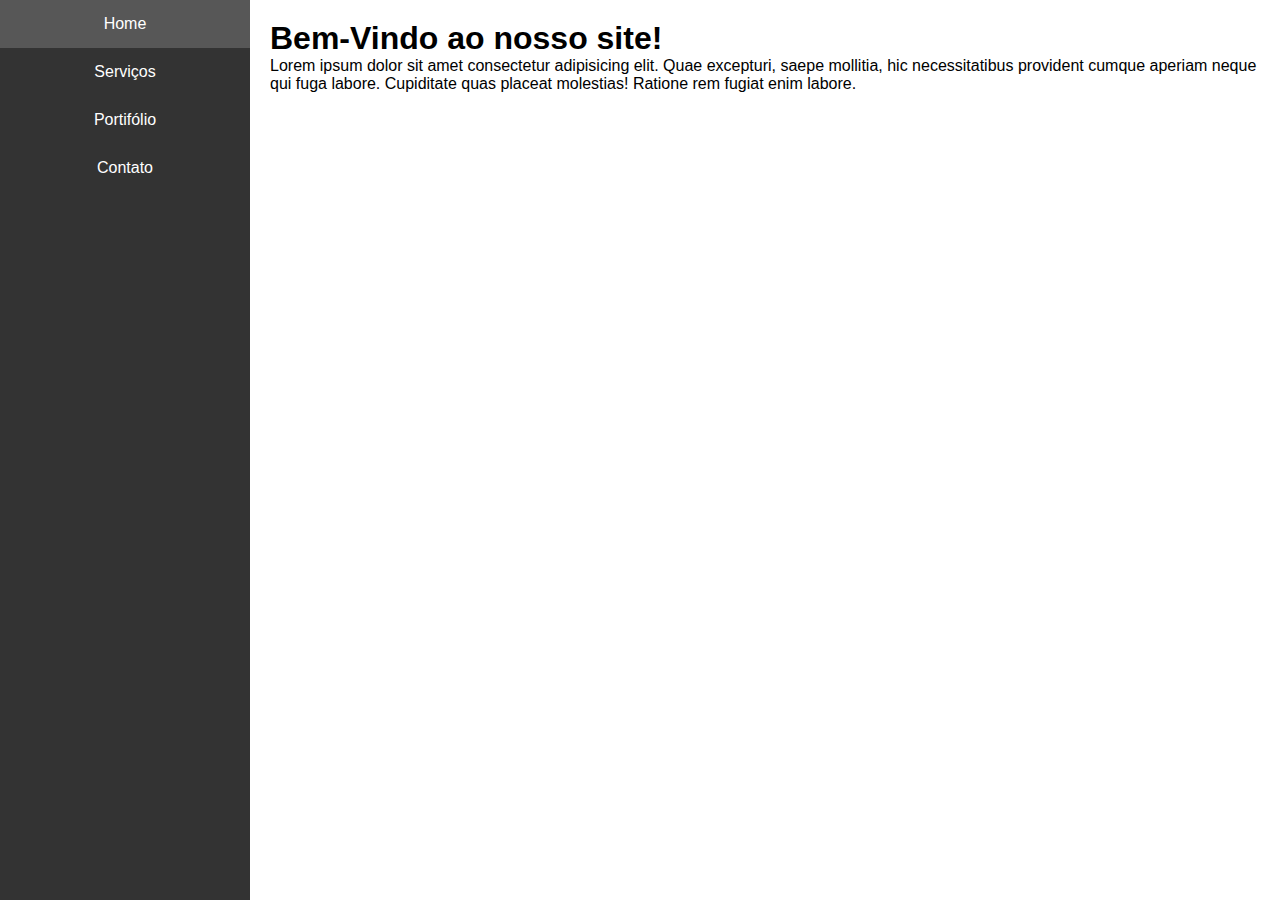
<file: TiposDeMenu/MenuLateral.html>
<!DOCTYPE html>
<html lang="pt-br">
<head>
    <meta charset="UTF-8">
    <meta name="viewport" content="width=device-width, initial-scale=1.0">
    <title>Menu Lateral Vertical</title>
    <style>
        * {
            font-family: Arial, sans-serif;
            margin: 0;
            padding: 0;
        }

        nav {
            background-color: #333;
            color: white;
            width: 250px;
            height: 100%;
            position: fixed;
            top: 0;
            left: 0;
        }

        nav ul {
            list-style: none;
        }

        nav li {
            padding: 15px;
            text-align: center;
        }

        nav li:hover {
            background-color: #575757;
        }

        nav a {
            color: white;
            text-decoration: none;
        }

        main {
            padding: 20px;
            margin-left: 250px;
        }
    </style>
</head>
<body>
    <!-- ========== MENU LATERAL ========== -->
     <nav>
        <ul>
            <li><a href="#home">Home</a></li>
            <li><a href="#sobre">Serviços</a></li>
            <li><a href="#servicos">Portifólio</a></li>
            <li><a href="#contato">Contato</a></li>
        </ul>
     </nav>
    <!-- ========== CONTEÚDO DA PÁGINA ========== -->
    <main>
        <h1>Bem-Vindo ao nosso site!</h1>
        <p>Lorem ipsum dolor sit amet consectetur adipisicing elit. Quae excepturi, saepe mollitia, hic necessitatibus provident cumque aperiam neque qui fuga labore. Cupiditate quas placeat molestias! Ratione rem fugiat enim labore.</p>
     </main>
</body>
</html>
</file>
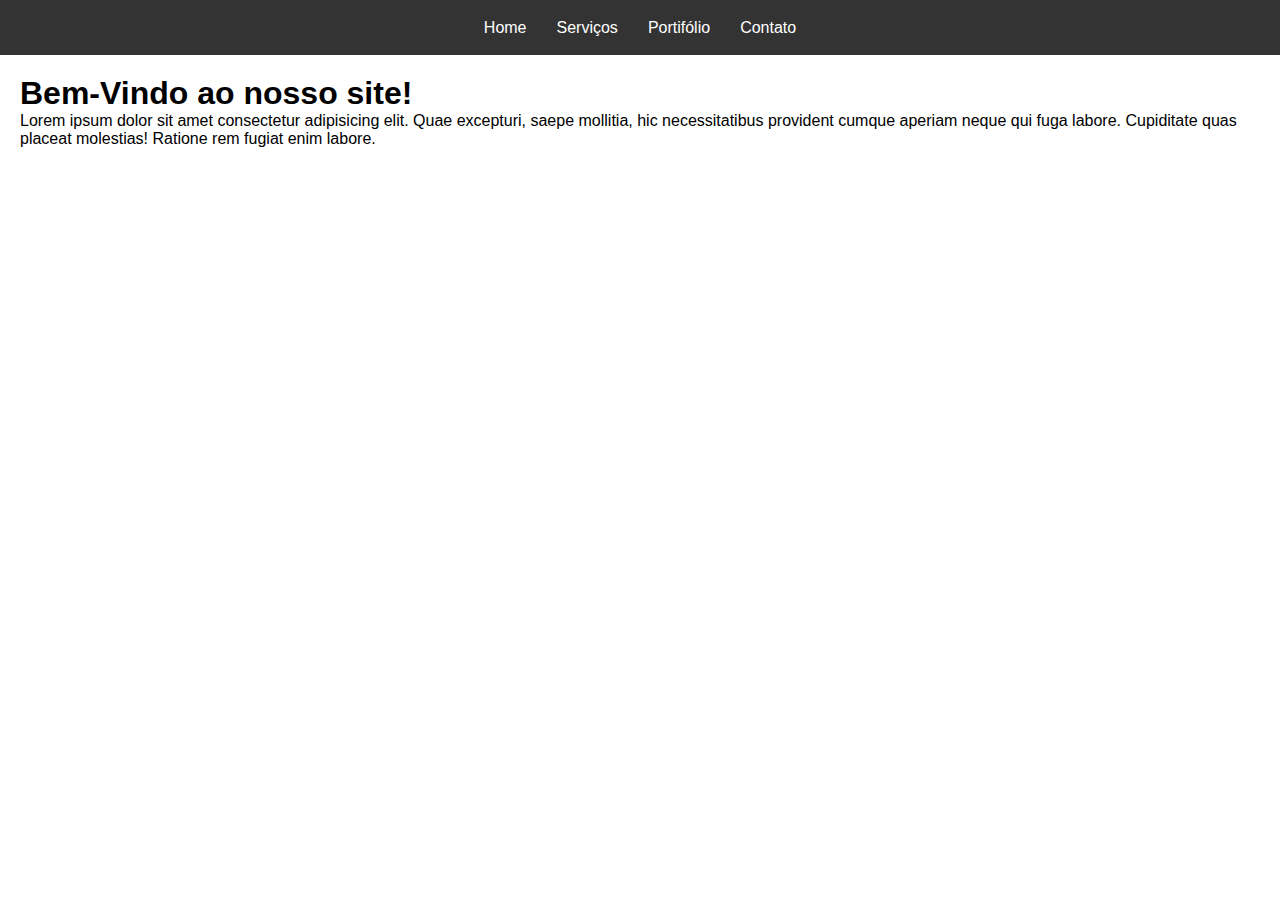
<file: TiposDeMenu/MenuSuperior.html>
<!DOCTYPE html>
<html lang="pt-br">
<head>
    <meta charset="UTF-8">
    <meta name="viewport" content="width=device-width, initial-scale=1.0">
    <title>Menu Superior Horizontal</title>
    <style>
        * {
            font-family: Arial, sans-serif;
            margin: 0;
            padding: 0;
        }

        nav {
            background-color: #333;
            color: white;
            width: 100%;
            height: 55px;
            position: fixed;
            top: 0;
            left: 0;
            display: flex;
            justify-content: space-around;
            align-items: center;
        }

        nav ul {
            list-style: none;
            display: flex;
        }

        nav li {
            padding: 15px;
            text-align: center;
        }

        nav li:hover {
            background-color: #575757;
        }

        nav a {
            color: white;
            text-decoration: none;
        }

        main {
            padding: 20px;
            margin-top: 55px;
        }
    </style>
</head>
<body>
    <!-- ======= MENU SUPERIOR ======= -->
     <nav>
        <ul>
            <li><a href="#home">Home</a></li>
            <li><a href="#sobre">Serviços</a></li>
            <li><a href="#servicos">Portifólio</a></li>
            <li><a href="#contato">Contato</a></li>
        </ul>
     </nav>
    <!-- ======= CONTEÚDO DA PÁGINA ======= -->
     <main>
        <h1>Bem-Vindo ao nosso site!</h1>
        <p>Lorem ipsum dolor sit amet consectetur adipisicing elit. Quae excepturi, saepe mollitia, hic necessitatibus provident cumque aperiam neque qui fuga labore. Cupiditate quas placeat molestias! Ratione rem fugiat enim labore.</p>
     </main>
</body>
</html>
</file>
<file: 10_receitas_site/style.css>
* {
    margin: 0;
    padding: 0;
    border: 0;
    outline: 0;
    text-decoration: none;
    list-style: none;
    box-sizing: border-box;
}

:root {
    --color-primary: #2C3930;
    --color-primary-light: #3F4F44;
    --color-brown: #A27B5C;
    --marfin: #DCD7C9;
    --color-success: #00bf8e;
    --color-warning: #f7c94b;
    --color-danger: #f75842;
    --color-danger-variant: rgba(247, 88, 66, 0.4);
    --color-white: #fff;
    --color-light: rgba(255, 255, 255, 0.7);
    --color-black: #000;

    --container-width-lg: 76%;
    --container-width-md: 90%;
    --container-width-sm: 94%;

    --transition: all 400ms ease;
}

body {
    font-family: 'Montserrat', sans-serif;
    line-height: 1.7;
    color: var(--color-white);
    background: var(--marfin);
}

.container {
    width: var(--container-width-lg);
    margin: 0 auto;
}

h1,
h2,
h3,
h4,
h5 {
    line-height: 1.2;
}

h1 {
    font-size: 2.4rem;
}

h2 {
    font-size: 2rem;
}

h3 {
    font-size: 1.6rem;
}

h4 {
    font-size: 1.3rem;
}

a {
    color: var(--color-white);
}

/* ======================== NAVBAR ============================ */

nav {
    background: var(--color-primary-light);
    width: 100vw;
    height: 5rem;
    position: fixed;
    top: 0;
    z-index: 11;
}

.nav-container {
    height: 100%;
    display: flex;
    justify-content: space-between;
    align-items: center;
}

nav button {
    display: none;
}

.nav-menu {
    display: flex;
    align-items: center;
    gap: 4rem;
}

.nav-menu a {
    font-size: 0.9rem;
    transition: var(--transition);
}

.nav-menu a:hover {
    color: var(--color-brown);
}

/* ======================== HEADER ============================ */

header {
    color: var(--color-primary);
    position: relative;
    top: 5rem;
    overflow: hidden;
    height: 70vh;
    margin-top: 1rem;
}

.header-container {
    display: grid;
    grid-template-columns: 1fr 1fr;
    align-items: center;
    gap: 5rem;
    height: 100%;
}

.header-left p {
    margin: 1rem 0 2.4rem;
}

/* ======================== RECEITAS ============================ */

.receitas-1 {
    background: var(--color-brown);
    height: 50rem;
}

.receitas-1 h2 {
    line-height: 1;
    margin-bottom: 3rem;
    margin-top: 4rem;
}

.receitas-2 {
    height: 50rem;
    color: var(--color-primary);
}

.receitas-2 h2 {
    line-height: 1;
    margin-bottom: 3rem;
    margin-top: 10rem;
}

.receitas-container {
    display: grid;
    grid-template-columns: 40% 60%;
}

.receitas-left {
    margin-right: 4rem;
}

.ingrediente {
    margin-top: 30px;
}

.preparo {
    margin-top: 30px;
    margin-bottom: 60px;
}

.receitas-left p {
    margin: 1rem 0 3rem;
}

.receita-right figure {
    float: left;
    position: relative;
    background-color: var(--color-white);
    text-align: center;
    font-size: 15px;
    padding: 20px;
    margin-top: 90px;
    margin-left: 60px;
    box-shadow: 1px 2px 3px black;
}
</file>
